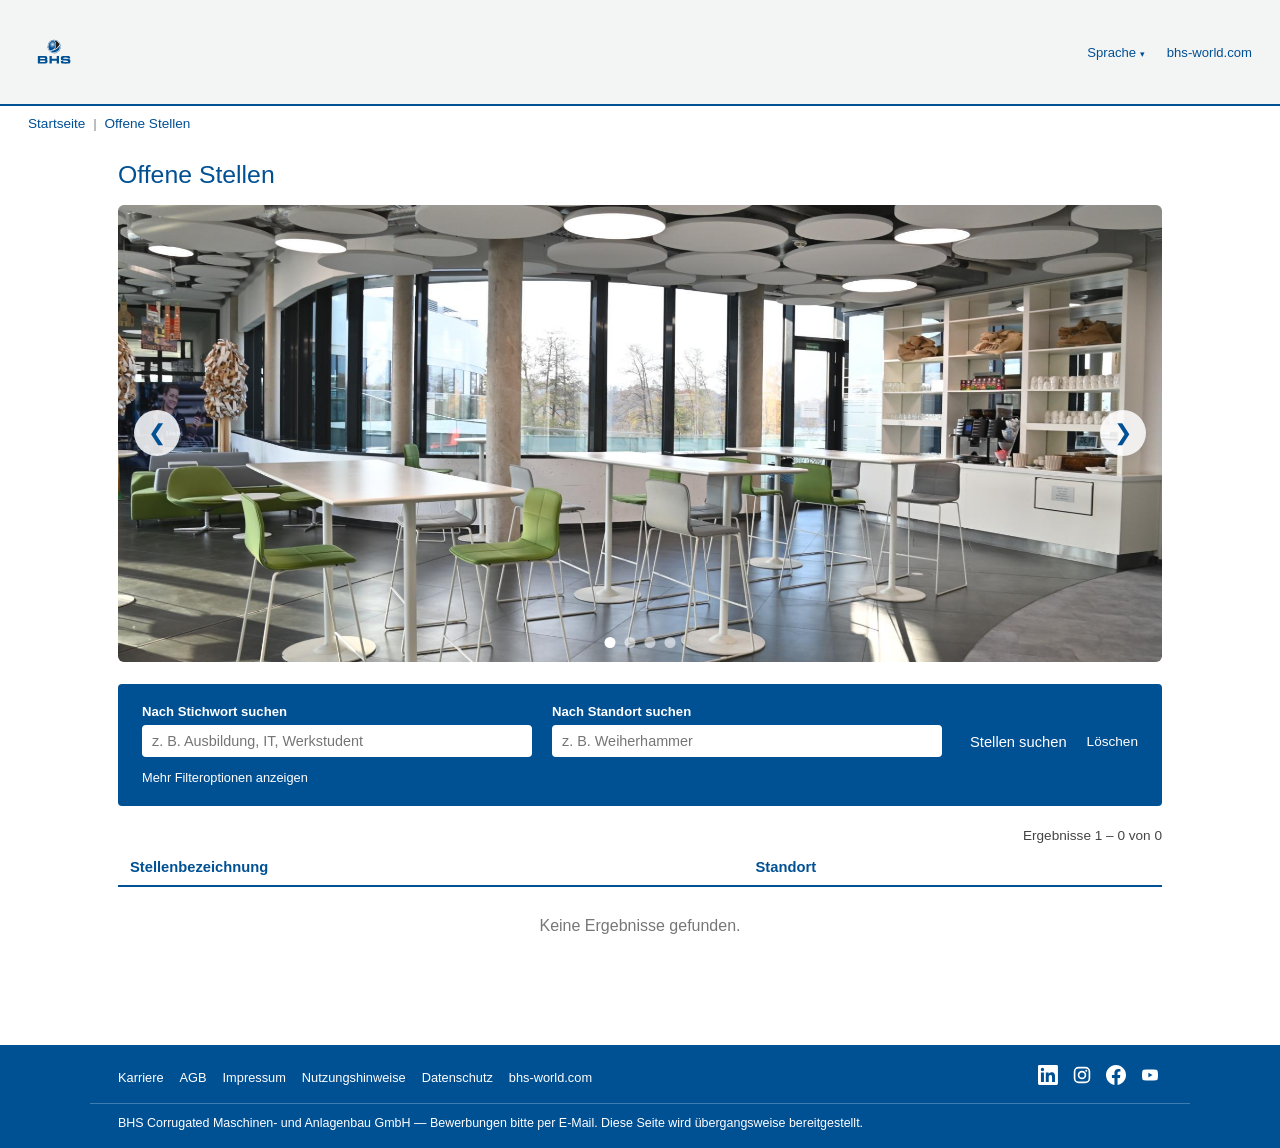
<file: index.html>
<!DOCTYPE html>
<html lang="de">
<head>
<meta charset="UTF-8">
<meta name="viewport" content="width=device-width, initial-scale=1.0">
<title>Karriere bei BHS Corrugated</title>
<link rel="icon" type="image/svg+xml" href="logo.svg">
<link rel="stylesheet" href="styles.css">
<script src="careers-config.js?v=3"></script>
<script src="careers.js?v=3"></script>
</head>
<body>
<header>
  <a class="logo" href="index.html"><img src="logo.svg" alt="Logo von BHS Corrugated"></a>
  <nav>
    <details class="lang-switch">
      <summary>Sprache <span class="caret">&#9662;</span></summary>
      <ul class="lang-menu">
        <li><a class="current" href="index.html">Deutsch (Deutschland)</a></li>
        <li><a href="index-en.html">English (United States)</a></li>
      </ul>
    </details>
    <a href="https://www.bhs-world.com/" target="_blank" rel="noopener">bhs-world.com</a>
  </nav>
</header>
<div class="breadcrumb"><a href="index.html">Startseite</a> <span class="sep">|</span> <a href="index.html">Offene Stellen</a></div>
<main>

  <h1 id="pageTitle">Offene Stellen</h1>

  <div class="carousel" id="homeCarousel">
    <div class="carousel-track">
      <img class="carousel-slide is-active" src="images/carousel-1.jpg" alt="BHS Corrugated &ndash; Impression 1">
      <img class="carousel-slide" src="images/carousel-2.jpg" alt="BHS Corrugated &ndash; Impression 2">
      <img class="carousel-slide" src="images/carousel-3.jpg" alt="BHS Corrugated &ndash; Impression 3">
      <img class="carousel-slide" src="images/carousel-4.jpg" alt="BHS Corrugated &ndash; Impression 4">
    </div>
    <button class="carousel-arrow carousel-prev" type="button" aria-label="Vorheriges Bild">&#10094;</button>
    <button class="carousel-arrow carousel-next" type="button" aria-label="N&auml;chstes Bild">&#10095;</button>
    <div class="carousel-dots" aria-hidden="true"></div>
  </div>

  <form class="search-panel" method="get" action="index.html">
    <div class="search-panel-row">
      <div class="search-fields">
        <div class="search-field">
          <label for="qKeyword">Nach Stichwort suchen</label>
          <input type="text" id="qKeyword" name="q" placeholder="z. B. Ausbildung, IT, Werkstudent">
        </div>
        <div class="search-field">
          <label for="qLocation">Nach Standort suchen</label>
          <input type="text" id="qLocation" name="loc" placeholder="z. B. Weiherhammer">
        </div>
      </div>
      <div class="search-actions">
        <button class="search-btn" type="submit">Stellen suchen</button>
        <a class="search-clear" href="index.html">L&ouml;schen</a>
      </div>
    </div>
    <details>
      <summary class="search-options-toggle">Mehr Filteroptionen anzeigen</summary>
      <div class="search-options-grid">
        <div>
          <label for="fLocation">Standort</label>
          <select id="fLocation">
            <option value="">Alle</option>
          </select>
        </div>
        <div>
          <label for="fLevel">Joblevel</label>
          <select id="fLevel">
            <option value="">Alle</option>
            <option value="Schüler / Praktikum">Schüler / Praktikum</option>
            <option value="Werkstudenten">Werkstudenten</option>
            <option value="Duale Studenten">Duale Studenten</option>
            <option value="Auszubildende">Auszubildende</option>
            <option value="Berufserfahrene">Berufserfahrene</option>
          </select>
        </div>
        <div>
          <label for="fTime">Vollzeit / Teilzeit</label>
          <select id="fTime">
            <option value="">Alle</option>
            <option value="Vollzeit">Vollzeit</option>
            <option value="Teilzeit">Teilzeit</option>
          </select>
        </div>
        <div>
          <label for="fContract">Befristet / Unbefristet</label>
          <select id="fContract">
            <option value="">Alle</option>
            <option value="Befristet">Befristet</option>
            <option value="Unbefristet">Unbefristet</option>
          </select>
        </div>
        <div>
          <label for="fDept">Unternehmensbereich</label>
          <select id="fDept">
            <option value="">Alle</option>
            <option value="Ausbildung">Ausbildung</option>
            <option value="IT">IT</option>
            <option value="Vertrieb">Vertrieb</option>
            <option value="Kommunikation">Kommunikation</option>
            <option value="Finance">Finance</option>
            <option value="Sonstige">Sonstige</option>
          </select>
        </div>
      </div>
    </details>
  </form>

  <div class="results-count" id="resultsCount"></div>

  <table class="jobs">
    <thead>
      <tr><th>Stellenbezeichnung</th><th>Standort</th><th></th></tr>
    </thead>
    <tbody id="jobsBody"></tbody>
  </table>

  <div class="no-results" id="noResults">Keine Ergebnisse gefunden.</div>

  <script>
  let JOBS = [];

  function renderJobs(list) {
    const body = document.getElementById('jobsBody');
    const noResults = document.getElementById('noResults');
    document.getElementById('resultsCount').textContent = `Ergebnisse 1 – ${list.length} von ${list.length}`;
    if (list.length === 0) {
      body.innerHTML = '';
      noResults.style.display = 'block';
      return;
    }
    noResults.style.display = 'none';
    body.innerHTML = list.map(job => `
      <tr>
        <td><a class="job-title-link" href="${job.href}">${job.title}</a></td>
        <td class="job-location">${job.location}</td>
        <td><a class="apply-btn apply-btn-sm" href="${job.href}">Details &amp; Bewerbung</a></td>
      </tr>
    `).join('');
  }

  function filterJobs() {
    const kw = document.getElementById('qKeyword').value.trim().toLowerCase();
    const loc = document.getElementById('qLocation').value.trim().toLowerCase();
    const fLocation = document.getElementById('fLocation').value;
    const fLevel = document.getElementById('fLevel').value;
    const fTime = document.getElementById('fTime').value;
    const fContract = document.getElementById('fContract').value;
    const fDept = document.getElementById('fDept').value;
    const filtered = JOBS.filter(job =>
      job.title.toLowerCase().includes(kw) &&
      job.location.toLowerCase().includes(loc) &&
      (!fLocation || job.location === fLocation) &&
      (!fLevel || job.level === fLevel) &&
      (!fTime || job.time === fTime) &&
      (!fContract || job.contract === fContract) &&
      (!fDept || job.dept === fDept)
    );
    renderJobs(filtered);
  }

  function populateLocations() {
    const select = document.getElementById('fLocation');
    while (select.options.length > 1) select.remove(1);
    [...new Set(JOBS.map(job => job.location))].filter(Boolean).sort().forEach(loc => {
      const opt = document.createElement('option');
      opt.value = loc;
      opt.textContent = loc;
      select.appendChild(opt);
    });
  }
  populateLocations();

  ['fLocation', 'fLevel', 'fTime', 'fContract', 'fDept'].forEach(id => {
    document.getElementById(id).addEventListener('change', filterJobs);
  });

  const params = new URLSearchParams(location.search);
  const qVal = params.get('q') || '';
  const locVal = params.get('loc') || '';
  document.getElementById('qKeyword').value = qVal;
  document.getElementById('qLocation').value = locVal;
  const term = qVal || locVal;
  document.getElementById('pageTitle').textContent = term ? `Suchergebnisse für "${term}".` : 'Offene Stellen';
  filterJobs();

  // Vacantes adicionales desde Google Sheets (se muestran primero).
  if (window.CareersData) {
    CareersData.loadJobs('de').then(list => {
      if (list && list.length) { JOBS = list.concat(JOBS); populateLocations(); filterJobs(); }
    }).catch(err => console.warn('No se pudieron cargar las vacantes de la hoja:', err));
  }

  (function initCarousel() {
    const carousel = document.getElementById('homeCarousel');
    if (!carousel) return;
    const slides = Array.from(carousel.querySelectorAll('.carousel-slide'));
    const dotsWrap = carousel.querySelector('.carousel-dots');
    if (slides.length <= 1) return;
    let idx = 0, timer;
    slides.forEach((_, i) => {
      const dot = document.createElement('button');
      dot.type = 'button';
      dot.className = 'carousel-dot' + (i === 0 ? ' is-active' : '');
      dot.addEventListener('click', () => { go(i); restart(); });
      dotsWrap.appendChild(dot);
    });
    const dots = Array.from(dotsWrap.children);
    function go(n) {
      slides[idx].classList.remove('is-active');
      dots[idx].classList.remove('is-active');
      idx = (n + slides.length) % slides.length;
      slides[idx].classList.add('is-active');
      dots[idx].classList.add('is-active');
    }
    function restart() { clearInterval(timer); timer = setInterval(() => go(idx + 1), 5000); }
    carousel.querySelector('.carousel-next').addEventListener('click', () => { go(idx + 1); restart(); });
    carousel.querySelector('.carousel-prev').addEventListener('click', () => { go(idx - 1); restart(); });
    restart();
  })();
  </script>

</main>
<footer>
  <div class="footer-top">
    <ul class="footer-links">
      <li><a href="https://www.bhs-world.com/karriere/" target="_blank" rel="noopener">Karriere</a></li>
      <li><a href="https://www.bhs-world.com/agb" target="_blank" rel="noopener">AGB</a></li>
      <li><a href="https://www.bhs-world.com/impressum" target="_blank" rel="noopener">Impressum</a></li>
      <li><a href="https://www.bhs-world.com/nutzungshinweise" target="_blank" rel="noopener">Nutzungshinweise</a></li>
      <li><a href="https://www.bhs-world.com/datenschutz" target="_blank" rel="noopener">Datenschutz</a></li>
      <li><a href="https://www.bhs-world.com/" target="_blank" rel="noopener">bhs-world.com</a></li>
    </ul>
    <ul class="footer-social">
      <li><a href="https://de.linkedin.com/company/bhs-world" target="_blank" rel="noopener" aria-label="LinkedIn"><svg viewBox="0 0 48 48"><path fill="#fff" d="M41,4.1H7A2.9,2.9,0,0,0,4,7V41.1A2.9,2.9,0,0,0,7,44H41a2.9,2.9,0,0,0,2.9-2.9V7A2.9,2.9,0,0,0,41,4.1Zm-25.1,34h-6v-19h6Zm-3-21.6A3.5,3.5,0,0,1,9.5,13a3.4,3.4,0,0,1,6.8,0A3.5,3.5,0,0,1,12.9,16.5ZM38,38.1H32.1V28.8c0-2.2,0-5-3.1-5s-3.5,2.4-3.5,4.9v9.4H19.6v-19h5.6v2.6h.1a6.2,6.2,0,0,1,5.6-3.1c6,0,7.1,3.9,7.1,9.1Z"/></svg></a></li>
      <li><a href="https://www.instagram.com/bhskarriere/" target="_blank" rel="noopener" aria-label="Instagram"><svg viewBox="0 0 32 32"><path fill="#fff" d="M20.445 5h-8.891A6.559 6.559 0 0 0 5 11.554v8.891A6.559 6.559 0 0 0 11.554 27h8.891a6.56 6.56 0 0 0 6.554-6.555v-8.891A6.557 6.557 0 0 0 20.445 5zm4.342 15.445a4.343 4.343 0 0 1-4.342 4.342h-8.891a4.341 4.341 0 0 1-4.341-4.342v-8.891a4.34 4.34 0 0 1 4.341-4.341h8.891a4.342 4.342 0 0 1 4.341 4.341l.001 8.891z"/><path fill="#fff" d="M16 10.312c-3.138 0-5.688 2.551-5.688 5.688s2.551 5.688 5.688 5.688 5.688-2.551 5.688-5.688-2.55-5.688-5.688-5.688zm0 9.163a3.475 3.475 0 1 1-.001-6.95 3.475 3.475 0 0 1 .001 6.95zM21.7 8.991a1.363 1.363 0 1 1-1.364 1.364c0-.752.51-1.364 1.364-1.364z"/></svg></a></li>
      <li><a href="https://www.facebook.com/bhs.world/?locale=de_DE" target="_blank" rel="noopener" aria-label="Facebook"><svg viewBox="0 0 24 24"><path fill="#fff" d="M12 2.03998C6.5 2.03998 2 6.52998 2 12.06C2 17.06 5.66 21.21 10.44 21.96V14.96H7.9V12.06H10.44V9.84998C10.44 7.33998 11.93 5.95998 14.22 5.95998C15.31 5.95998 16.45 6.14998 16.45 6.14998V8.61998H15.19C13.95 8.61998 13.56 9.38998 13.56 10.18V12.06H16.34L15.89 14.96H13.56V21.96C15.9164 21.5878 18.0622 20.3855 19.6099 18.57C21.1576 16.7546 22.0054 14.4456 22 12.06C22 6.52998 17.5 2.03998 12 2.03998Z"/></svg></a></li>
      <li><a href="https://www.youtube.com/user/BHSCorrugated" target="_blank" rel="noopener" aria-label="YouTube"><svg viewBox="0 0 24 24"><path fill="#fff" d="M19.67 8.14002C19.5811 7.7973 19.4028 7.48433 19.1533 7.23309C18.9038 6.98185 18.5921 6.80134 18.25 6.71001C16.176 6.4654 14.0883 6.35517 12 6.38001C9.91174 6.35517 7.82405 6.4654 5.75001 6.71001C5.40793 6.80134 5.09622 6.98185 4.84674 7.23309C4.59725 7.48433 4.41894 7.7973 4.33001 8.14002C4.10282 9.41396 3.99236 10.706 4.00001 12C3.99198 13.3007 4.10244 14.5994 4.33001 15.88C4.42355 16.2172 4.60391 16.5239 4.85309 16.7696C5.10226 17.0153 5.41153 17.1913 5.75001 17.28C7.82405 17.5246 9.91174 17.6349 12 17.61C14.0883 17.6349 16.176 17.5246 18.25 17.28C18.5885 17.1913 18.8978 17.0153 19.1469 16.7696C19.3961 16.5239 19.5765 16.2172 19.67 15.88C19.8976 14.5994 20.008 13.3007 20 12C20.0077 10.706 19.8972 9.41396 19.67 8.14002ZM10.36 14.39V9.63001L14.55 12L10.36 14.38V14.39Z"/></svg></a></li>
    </ul>
  </div>
  <div class="footer-bottom">
    BHS Corrugated Maschinen- und Anlagenbau GmbH &mdash; Bewerbungen bitte per E-Mail. Diese Seite wird &uuml;bergangsweise bereitgestellt.
  </div>
</footer>
</body>
</html>
</file>
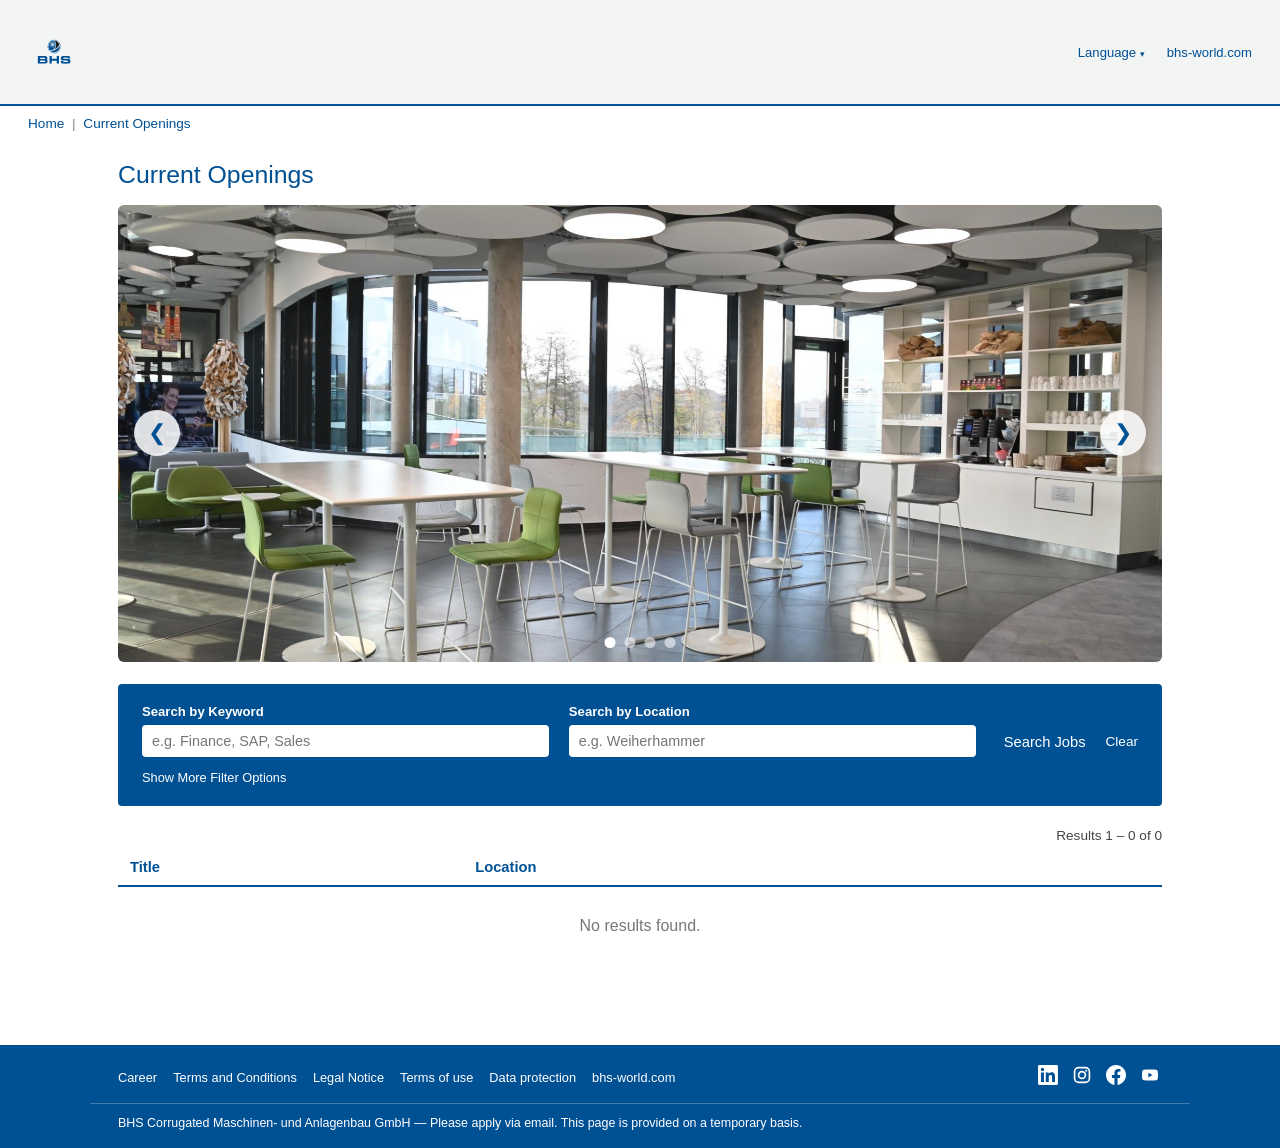
<file: index-en.html>
<!DOCTYPE html>
<html lang="en">
<head>
<meta charset="UTF-8">
<meta name="viewport" content="width=device-width, initial-scale=1.0">
<title>Careers at BHS Corrugated</title>
<link rel="icon" type="image/svg+xml" href="logo.svg">
<link rel="stylesheet" href="styles.css">
<script src="careers-config.js?v=3"></script>
<script src="careers.js?v=3"></script>
</head>
<body>
<header>
  <a class="logo" href="index-en.html"><img src="logo.svg" alt="Logo of BHS Corrugated"></a>
  <nav>
    <details class="lang-switch">
      <summary>Language <span class="caret">&#9662;</span></summary>
      <ul class="lang-menu">
        <li><a href="index.html">Deutsch (Deutschland)</a></li>
        <li><a class="current" href="index-en.html">English (United States)</a></li>
      </ul>
    </details>
    <a href="https://www.bhs-world.com/" target="_blank" rel="noopener">bhs-world.com</a>
  </nav>
</header>
<div class="breadcrumb"><a href="index-en.html">Home</a> <span class="sep">|</span> <a href="index-en.html">Current Openings</a></div>
<main>

  <h1 id="pageTitle">Current Openings</h1>

  <div class="carousel" id="homeCarousel">
    <div class="carousel-track">
      <img class="carousel-slide is-active" src="images/carousel-1.jpg" alt="BHS Corrugated &ndash; Impression 1">
      <img class="carousel-slide" src="images/carousel-2.jpg" alt="BHS Corrugated &ndash; Impression 2">
      <img class="carousel-slide" src="images/carousel-3.jpg" alt="BHS Corrugated &ndash; Impression 3">
      <img class="carousel-slide" src="images/carousel-4.jpg" alt="BHS Corrugated &ndash; Impression 4">
    </div>
    <button class="carousel-arrow carousel-prev" type="button" aria-label="Previous image">&#10094;</button>
    <button class="carousel-arrow carousel-next" type="button" aria-label="Next image">&#10095;</button>
    <div class="carousel-dots" aria-hidden="true"></div>
  </div>

  <form class="search-panel" method="get" action="index-en.html">
    <div class="search-panel-row">
      <div class="search-fields">
        <div class="search-field">
          <label for="qKeyword">Search by Keyword</label>
          <input type="text" id="qKeyword" name="q" placeholder="e.g. Finance, SAP, Sales">
        </div>
        <div class="search-field">
          <label for="qLocation">Search by Location</label>
          <input type="text" id="qLocation" name="loc" placeholder="e.g. Weiherhammer">
        </div>
      </div>
      <div class="search-actions">
        <button class="search-btn" type="submit">Search Jobs</button>
        <a class="search-clear" href="index-en.html">Clear</a>
      </div>
    </div>
    <details>
      <summary class="search-options-toggle">Show More Filter Options</summary>
      <div class="search-options-grid">
        <div>
          <label for="fLocation">Location</label>
          <select id="fLocation">
            <option value="">All</option>
          </select>
        </div>
        <div>
          <label for="fLevel">Job level</label>
          <select id="fLevel">
            <option value="">All</option>
            <option value="Experienced Professionals">Experienced Professionals</option>
          </select>
        </div>
        <div>
          <label for="fTime">Full-time / Part-time</label>
          <select id="fTime">
            <option value="">All</option>
            <option value="Full-time">Full-time</option>
          </select>
        </div>
        <div>
          <label for="fContract">Temporary / Unlimited</label>
          <select id="fContract">
            <option value="">All</option>
            <option value="Unlimited">Unlimited</option>
          </select>
        </div>
        <div>
          <label for="fDept">Business Area</label>
          <select id="fDept">
            <option value="">All</option>
            <option value="Sales">Sales</option>
            <option value="Finance">Finance</option>
            <option value="IT">IT</option>
            <option value="General">General</option>
          </select>
        </div>
      </div>
    </details>
  </form>

  <div class="results-count" id="resultsCount"></div>

  <table class="jobs">
    <thead>
      <tr><th>Title</th><th>Location</th><th></th></tr>
    </thead>
    <tbody id="jobsBody"></tbody>
  </table>

  <div class="no-results" id="noResults">No results found.</div>

  <script>
  let JOBS = [];

  function renderJobs(list) {
    const body = document.getElementById('jobsBody');
    const noResults = document.getElementById('noResults');
    document.getElementById('resultsCount').textContent = `Results 1 – ${list.length} of ${list.length}`;
    if (list.length === 0) {
      body.innerHTML = '';
      noResults.style.display = 'block';
      return;
    }
    noResults.style.display = 'none';
    body.innerHTML = list.map(job => `
      <tr>
        <td><a class="job-title-link" href="${job.href}">${job.title}</a></td>
        <td class="job-location">${job.location}</td>
        <td><a class="apply-btn apply-btn-sm" href="${job.href}">Details &amp; Application</a></td>
      </tr>
    `).join('');
  }

  function filterJobs() {
    const kw = document.getElementById('qKeyword').value.trim().toLowerCase();
    const loc = document.getElementById('qLocation').value.trim().toLowerCase();
    const fLocation = document.getElementById('fLocation').value;
    const fLevel = document.getElementById('fLevel').value;
    const fTime = document.getElementById('fTime').value;
    const fContract = document.getElementById('fContract').value;
    const fDept = document.getElementById('fDept').value;
    const filtered = JOBS.filter(job =>
      job.title.toLowerCase().includes(kw) &&
      job.location.toLowerCase().includes(loc) &&
      (!fLocation || job.location === fLocation) &&
      (!fLevel || job.level === fLevel) &&
      (!fTime || job.time === fTime) &&
      (!fContract || job.contract === fContract) &&
      (!fDept || job.dept === fDept)
    );
    renderJobs(filtered);
  }

  function populateLocations() {
    const select = document.getElementById('fLocation');
    while (select.options.length > 1) select.remove(1);
    [...new Set(JOBS.map(job => job.location))].filter(Boolean).sort().forEach(loc => {
      const opt = document.createElement('option');
      opt.value = loc;
      opt.textContent = loc;
      select.appendChild(opt);
    });
  }
  populateLocations();

  ['fLocation', 'fLevel', 'fTime', 'fContract', 'fDept'].forEach(id => {
    document.getElementById(id).addEventListener('change', filterJobs);
  });

  const params = new URLSearchParams(location.search);
  const qVal = params.get('q') || '';
  const locVal = params.get('loc') || '';
  document.getElementById('qKeyword').value = qVal;
  document.getElementById('qLocation').value = locVal;
  const term = qVal || locVal;
  document.getElementById('pageTitle').textContent = term ? `Search results for "${term}".` : 'Current Openings';
  filterJobs();

  // Additional job postings from Google Sheets (shown first).
  if (window.CareersData) {
    CareersData.loadJobs('en').then(list => {
      if (list && list.length) { JOBS = list.concat(JOBS); populateLocations(); filterJobs(); }
    }).catch(err => console.warn('Could not load jobs from the sheet:', err));
  }

  (function initCarousel() {
    const carousel = document.getElementById('homeCarousel');
    if (!carousel) return;
    const slides = Array.from(carousel.querySelectorAll('.carousel-slide'));
    const dotsWrap = carousel.querySelector('.carousel-dots');
    if (slides.length <= 1) return;
    let idx = 0, timer;
    slides.forEach((_, i) => {
      const dot = document.createElement('button');
      dot.type = 'button';
      dot.className = 'carousel-dot' + (i === 0 ? ' is-active' : '');
      dot.addEventListener('click', () => { go(i); restart(); });
      dotsWrap.appendChild(dot);
    });
    const dots = Array.from(dotsWrap.children);
    function go(n) {
      slides[idx].classList.remove('is-active');
      dots[idx].classList.remove('is-active');
      idx = (n + slides.length) % slides.length;
      slides[idx].classList.add('is-active');
      dots[idx].classList.add('is-active');
    }
    function restart() { clearInterval(timer); timer = setInterval(() => go(idx + 1), 5000); }
    carousel.querySelector('.carousel-next').addEventListener('click', () => { go(idx + 1); restart(); });
    carousel.querySelector('.carousel-prev').addEventListener('click', () => { go(idx - 1); restart(); });
    restart();
  })();
  </script>

</main>
<footer>
  <div class="footer-top">
    <ul class="footer-links">
      <li><a href="https://www.bhs-world.com/en/career" target="_blank" rel="noopener">Career</a></li>
      <li><a href="https://www.bhs-world.com/en/terms-and-conditions" target="_blank" rel="noopener">Terms and Conditions</a></li>
      <li><a href="https://www.bhs-world.com/en/legal-notice" target="_blank" rel="noopener">Legal Notice</a></li>
      <li><a href="https://www.bhs-world.com/en/terms-of-use" target="_blank" rel="noopener">Terms of use</a></li>
      <li><a href="https://www.bhs-world.com/en/data-protection" target="_blank" rel="noopener">Data protection</a></li>
      <li><a href="https://www.bhs-world.com/" target="_blank" rel="noopener">bhs-world.com</a></li>
    </ul>
    <ul class="footer-social">
      <li><a href="https://de.linkedin.com/company/bhs-world" target="_blank" rel="noopener" aria-label="LinkedIn"><svg viewBox="0 0 48 48"><path fill="#fff" d="M41,4.1H7A2.9,2.9,0,0,0,4,7V41.1A2.9,2.9,0,0,0,7,44H41a2.9,2.9,0,0,0,2.9-2.9V7A2.9,2.9,0,0,0,41,4.1Zm-25.1,34h-6v-19h6Zm-3-21.6A3.5,3.5,0,0,1,9.5,13a3.4,3.4,0,0,1,6.8,0A3.5,3.5,0,0,1,12.9,16.5ZM38,38.1H32.1V28.8c0-2.2,0-5-3.1-5s-3.5,2.4-3.5,4.9v9.4H19.6v-19h5.6v2.6h.1a6.2,6.2,0,0,1,5.6-3.1c6,0,7.1,3.9,7.1,9.1Z"/></svg></a></li>
      <li><a href="https://www.instagram.com/bhskarriere/" target="_blank" rel="noopener" aria-label="Instagram"><svg viewBox="0 0 32 32"><path fill="#fff" d="M20.445 5h-8.891A6.559 6.559 0 0 0 5 11.554v8.891A6.559 6.559 0 0 0 11.554 27h8.891a6.56 6.56 0 0 0 6.554-6.555v-8.891A6.557 6.557 0 0 0 20.445 5zm4.342 15.445a4.343 4.343 0 0 1-4.342 4.342h-8.891a4.341 4.341 0 0 1-4.341-4.342v-8.891a4.34 4.34 0 0 1 4.341-4.341h8.891a4.342 4.342 0 0 1 4.341 4.341l.001 8.891z"/><path fill="#fff" d="M16 10.312c-3.138 0-5.688 2.551-5.688 5.688s2.551 5.688 5.688 5.688 5.688-2.551 5.688-5.688-2.55-5.688-5.688-5.688zm0 9.163a3.475 3.475 0 1 1-.001-6.95 3.475 3.475 0 0 1 .001 6.95zM21.7 8.991a1.363 1.363 0 1 1-1.364 1.364c0-.752.51-1.364 1.364-1.364z"/></svg></a></li>
      <li><a href="https://www.facebook.com/bhs.world/?locale=en_US" target="_blank" rel="noopener" aria-label="Facebook"><svg viewBox="0 0 24 24"><path fill="#fff" d="M12 2.03998C6.5 2.03998 2 6.52998 2 12.06C2 17.06 5.66 21.21 10.44 21.96V14.96H7.9V12.06H10.44V9.84998C10.44 7.33998 11.93 5.95998 14.22 5.95998C15.31 5.95998 16.45 6.14998 16.45 6.14998V8.61998H15.19C13.95 8.61998 13.56 9.38998 13.56 10.18V12.06H16.34L15.89 14.96H13.56V21.96C15.9164 21.5878 18.0622 20.3855 19.6099 18.57C21.1576 16.7546 22.0054 14.4456 22 12.06C22 6.52998 17.5 2.03998 12 2.03998Z"/></svg></a></li>
      <li><a href="https://www.youtube.com/user/BHSCorrugated" target="_blank" rel="noopener" aria-label="YouTube"><svg viewBox="0 0 24 24"><path fill="#fff" d="M19.67 8.14002C19.5811 7.7973 19.4028 7.48433 19.1533 7.23309C18.9038 6.98185 18.5921 6.80134 18.25 6.71001C16.176 6.4654 14.0883 6.35517 12 6.38001C9.91174 6.35517 7.82405 6.4654 5.75001 6.71001C5.40793 6.80134 5.09622 6.98185 4.84674 7.23309C4.59725 7.48433 4.41894 7.7973 4.33001 8.14002C4.10282 9.41396 3.99236 10.706 4.00001 12C3.99198 13.3007 4.10244 14.5994 4.33001 15.88C4.42355 16.2172 4.60391 16.5239 4.85309 16.7696C5.10226 17.0153 5.41153 17.1913 5.75001 17.28C7.82405 17.5246 9.91174 17.6349 12 17.61C14.0883 17.6349 16.176 17.5246 18.25 17.28C18.5885 17.1913 18.8978 17.0153 19.1469 16.7696C19.3961 16.5239 19.5765 16.2172 19.67 15.88C19.8976 14.5994 20.008 13.3007 20 12C20.0077 10.706 19.8972 9.41396 19.67 8.14002ZM10.36 14.39V9.63001L14.55 12L10.36 14.38V14.39Z"/></svg></a></li>
    </ul>
  </div>
  <div class="footer-bottom">
    BHS Corrugated Maschinen- und Anlagenbau GmbH &mdash; Please apply via email. This page is provided on a temporary basis.
  </div>
</footer>
</body>
</html>
</file>
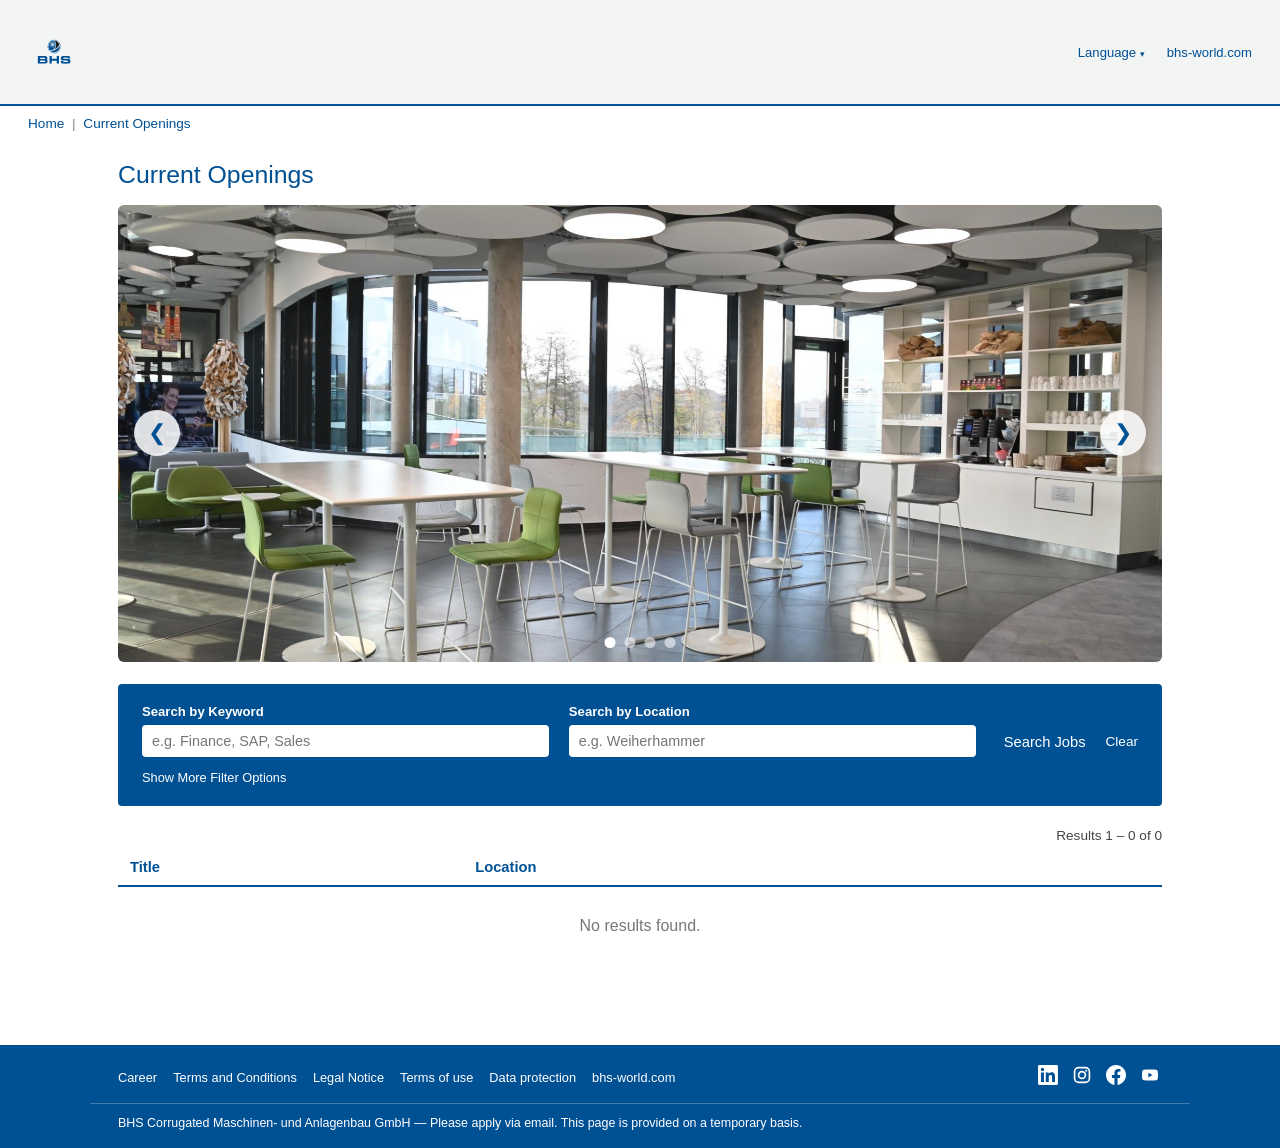
<file: job-en.html>
<!DOCTYPE html>
<html lang="en">
<head>
<meta charset="UTF-8">
<meta name="viewport" content="width=device-width, initial-scale=1.0">
<title>Job - Careers at BHS Corrugated</title>
<link rel="icon" type="image/svg+xml" href="logo.svg">
<link rel="stylesheet" href="styles.css">
<script src="careers-config.js?v=3"></script>
<script src="careers.js?v=3"></script>
</head>
<body>
<header>
  <a class="logo" href="index-en.html"><img src="logo.svg" alt="Logo of BHS Corrugated"></a>
  <nav>
    <details class="lang-switch">
      <summary>Language <span class="caret">&#9662;</span></summary>
      <ul class="lang-menu">
        <li><a id="langDe" href="#">Deutsch (Deutschland)</a></li>
        <li><a class="current" id="langEn" href="#">English (United States)</a></li>
      </ul>
    </details>
    <a href="https://www.bhs-world.com/" target="_blank" rel="noopener">bhs-world.com</a>
  </nav>
</header>
<div class="breadcrumb"><a href="index-en.html">Home</a> <span class="sep">|</span> <a href="index-en.html">Current Openings</a> <span class="sep">|</span> <span id="crumbTitle"></span></div>
<main>
  <a class="back-link-top" href="index-en.html">&larr; Back to search results</a>
  <form class="search-panel" method="get" action="index-en.html">
    <div class="search-panel-row">
      <div class="search-fields">
        <div class="search-field">
          <label for="qKeyword">Search by Keyword</label>
          <input type="text" id="qKeyword" name="q" placeholder="e.g. Finance, SAP, Sales">
        </div>
        <div class="search-field">
          <label for="qLocation">Search by Location</label>
          <input type="text" id="qLocation" name="loc" placeholder="e.g. Weiherhammer">
        </div>
      </div>
      <div class="search-actions">
        <button class="search-btn" type="submit">Search Jobs</button>
        <a class="search-clear" href="index-en.html">Clear</a>
      </div>
    </div>
    <details>
      <summary class="search-options-toggle">Show More Filter Options</summary>
      <div class="search-options-grid">
        <div><label>Location</label><select><option>All</option></select></div>
        <div><label>Job level</label><select><option>All</option></select></div>
        <div><label>Full-time / Part-time</label><select><option>All</option></select></div>
        <div><label>Temporary / Unlimited</label><select><option>All</option></select></div>
        <div><label>Business Area</label><select><option>All</option></select></div>
      </div>
    </details>
  </form>

  <div class="apply-top">
    <a class="apply-btn" id="applyTop" href="#">Apply now &raquo;</a>
  </div>
  <img class="job-hero-img" src="images/collage.jpg" alt="Employees at BHS Corrugated">

  <div class="job-header">
    <h1 id="jobTitle"></h1>
    <div class="job-meta" id="jobMeta"></div>
  </div>

  <div id="jobBody"></div>

  <section class="job-section">
    <h2 class="subsection-title">Benefits</h2>
    <ul id="benefitsList" style="display:none;"></ul>
    <table class="benefits-table" id="benefitsTable">
      <tr><td style="width: 44px;"><div class="benefit-icon-box"><img src="images/vorteil-hidden-champion.png" alt="Working for a hidden champion"></div></td><td class="benefit-text">Working for a hidden champion</td></tr>
      <tr><td><div class="benefit-icon-box"><img src="images/vorteil-gebaeude.png" alt="State-of-the-art assembly and office building"></div></td><td class="benefit-text">State-of-the-art assembly and office building (Lifecycle Building)</td></tr>
      <tr><td><div class="benefit-icon-box"><img src="images/vorteil-entwicklung.png" alt="Individual career development opportunities"></div></td><td class="benefit-text">Individual career development opportunities</td></tr>
      <tr><td><div class="benefit-icon-box"><img src="images/vorteil-familie.png" alt="Family-friendly and family-run company"></div></td><td class="benefit-text">Family-friendly and family-run company with the flair of a global player</td></tr>
      <tr class="benefit-extra" style="display:none;"><td><div class="benefit-icon-box"><img src="images/vorteil-uebernahme.png" alt="Permanent employment"></div></td><td class="benefit-text">As a rule, permanent employment after completing your training</td></tr>
      <tr class="benefit-extra" style="display:none;"><td><div class="benefit-icon-box"><img src="images/vorteil-schulungszentrum.png" alt="Training center"></div></td><td class="benefit-text">State-of-the-art practical and theoretical training in our on-site training center</td></tr>
    </table>
  </section>
  <section class="job-section">
    <h2 class="subsection-title">Contact</h2>
    <table class="contact-table" id="contactTable">
      <tr>
      <td style="width: 60px;"><img class="contact-photo" src="images/contact-julia-mueller.jpg" alt="Julia Müller"></td>
      <td class="contact-info"><p class="name">Julia Müller</p><p class="title">HR Business Partner</p><p class="phone">+49 9605 919 - 663</p></td>
      </tr>
    </table>
  </section>
  <section class="job-section">
    <h2 class="subsection-title">Share</h2>
    <div class="share-icons">
      <a class="share-btn" href="mailto:?subject=Check%20this%20out" aria-label="Share via email"><svg viewBox="0 0 24 24"><path d="M2 5.5C2 4.67 2.67 4 3.5 4h17c.83 0 1.5.67 1.5 1.5v13c0 .83-.67 1.5-1.5 1.5h-17C2.67 20 2 19.33 2 18.5v-13zm2 .3v.2l8 5.6 8-5.6v-.2H4zm16 2.4l-7.4 5.2a1 1 0 0 1-1.2 0L4 8.2V18h16V8.2z"/></svg></a>
      <a class="share-btn" href="https://www.linkedin.com/sharing/share-offsite/" target="_blank" rel="noopener" aria-label="Share on LinkedIn"><svg viewBox="0 0 48 48"><path d="M41,4.1H7A2.9,2.9,0,0,0,4,7V41.1A2.9,2.9,0,0,0,7,44H41a2.9,2.9,0,0,0,2.9-2.9V7A2.9,2.9,0,0,0,41,4.1Zm-25.1,34h-6v-19h6Zm-3-21.6A3.5,3.5,0,0,1,9.5,13a3.4,3.4,0,0,1,6.8,0A3.5,3.5,0,0,1,12.9,16.5ZM38,38.1H32.1V28.8c0-2.2,0-5-3.1-5s-3.5,2.4-3.5,4.9v9.4H19.6v-19h5.6v2.6h.1a6.2,6.2,0,0,1,5.6-3.1c6,0,7.1,3.9,7.1,9.1Z"/></svg></a>
      <a class="share-btn" href="https://www.facebook.com/bhs.world/?locale=en_US" target="_blank" rel="noopener" aria-label="Share on Facebook"><svg viewBox="0 0 24 24"><path d="M12 2.03998C6.5 2.03998 2 6.52998 2 12.06C2 17.06 5.66 21.21 10.44 21.96V14.96H7.9V12.06H10.44V9.84998C10.44 7.33998 11.93 5.95998 14.22 5.95998C15.31 5.95998 16.45 6.14998 16.45 6.14998V8.61998H15.19C13.95 8.61998 13.56 9.38998 13.56 10.18V12.06H16.34L15.89 14.96H13.56V21.96C15.9164 21.5878 18.0622 20.3855 19.6099 18.57C21.1576 16.7546 22.0054 14.4456 22 12.06C22 6.52998 17.5 2.03998 12 2.03998Z"/></svg></a>
      <a class="share-btn" href="https://twitter.com/intent/tweet" target="_blank" rel="noopener" aria-label="Share on X"><svg viewBox="0 0 24 24"><path d="M18.9 2H22l-7.6 8.7L23 22h-6.9l-5.4-6.7L4.5 22H1.4l8.1-9.3L1 2h7l4.9 6.1L18.9 2zm-1.2 18h1.9L7.4 4H5.4l12.3 16z"/></svg></a>
      <a class="share-btn" href="https://www.xing.com/social_plugins/share?url=TU_URL" target="_blank" rel="noopener" aria-label="Share on Xing"><svg viewBox="0 0 24 24"><path d="M18.188 0c-.517 0-.741.325-.927.66 0 0-7.455 13.224-7.702 13.657.015.024 4.919 9.023 4.919 9.023.17.308.436.66.967.66h3.454c.211 0 .375-.078.463-.22.089-.151.089-.346-.009-.536l-4.879-8.916c-.004-.006-.004-.016 0-.022L22.139.756c.095-.191.097-.387.006-.535C22.056.078 21.894 0 21.686 0h-3.498zM3.648 4.74c-.211 0-.385.074-.473.216-.09.149-.078.339.02.531l2.34 4.05c.004.01.004.016 0 .021L1.86 16.051c-.099.188-.093.381-.005.529.085.142.239.234.45.234h3.461c.518 0 .766-.348.945-.667l3.734-6.609-2.378-4.155c-.172-.315-.434-.659-.962-.659H3.648v.016z"/></svg></a>
    </div>
  </section>
  <div class="apply-bottom">
    <a class="apply-btn" id="applyBottom" href="#">Apply now &raquo;</a>
  </div>

</main>
<footer>
  <div class="footer-top">
    <ul class="footer-links">
      <li><a href="https://www.bhs-world.com/en/career" target="_blank" rel="noopener">Career</a></li>
      <li><a href="https://www.bhs-world.com/en/terms-and-conditions" target="_blank" rel="noopener">Terms and Conditions</a></li>
      <li><a href="https://www.bhs-world.com/en/legal-notice" target="_blank" rel="noopener">Legal Notice</a></li>
      <li><a href="https://www.bhs-world.com/en/terms-of-use" target="_blank" rel="noopener">Terms of use</a></li>
      <li><a href="https://www.bhs-world.com/en/data-protection" target="_blank" rel="noopener">Data protection</a></li>
      <li><a href="https://www.bhs-world.com/" target="_blank" rel="noopener">bhs-world.com</a></li>
    </ul>
    <ul class="footer-social">
      <li><a href="https://de.linkedin.com/company/bhs-world" target="_blank" rel="noopener" aria-label="LinkedIn"><svg viewBox="0 0 48 48"><path fill="#fff" d="M41,4.1H7A2.9,2.9,0,0,0,4,7V41.1A2.9,2.9,0,0,0,7,44H41a2.9,2.9,0,0,0,2.9-2.9V7A2.9,2.9,0,0,0,41,4.1Zm-25.1,34h-6v-19h6Zm-3-21.6A3.5,3.5,0,0,1,9.5,13a3.4,3.4,0,0,1,6.8,0A3.5,3.5,0,0,1,12.9,16.5ZM38,38.1H32.1V28.8c0-2.2,0-5-3.1-5s-3.5,2.4-3.5,4.9v9.4H19.6v-19h5.6v2.6h.1a6.2,6.2,0,0,1,5.6-3.1c6,0,7.1,3.9,7.1,9.1Z"/></svg></a></li>
      <li><a href="https://www.instagram.com/bhskarriere/" target="_blank" rel="noopener" aria-label="Instagram"><svg viewBox="0 0 32 32"><path fill="#fff" d="M20.445 5h-8.891A6.559 6.559 0 0 0 5 11.554v8.891A6.559 6.559 0 0 0 11.554 27h8.891a6.56 6.56 0 0 0 6.554-6.555v-8.891A6.557 6.557 0 0 0 20.445 5zm4.342 15.445a4.343 4.343 0 0 1-4.342 4.342h-8.891a4.341 4.341 0 0 1-4.341-4.342v-8.891a4.34 4.34 0 0 1 4.341-4.341h8.891a4.342 4.342 0 0 1 4.341 4.341l.001 8.891z"/><path fill="#fff" d="M16 10.312c-3.138 0-5.688 2.551-5.688 5.688s2.551 5.688 5.688 5.688 5.688-2.551 5.688-5.688-2.55-5.688-5.688-5.688zm0 9.163a3.475 3.475 0 1 1-.001-6.95 3.475 3.475 0 0 1 .001 6.95zM21.7 8.991a1.363 1.363 0 1 1-1.364 1.364c0-.752.51-1.364 1.364-1.364z"/></svg></a></li>
      <li><a href="https://www.facebook.com/bhs.world/?locale=en_US" target="_blank" rel="noopener" aria-label="Facebook"><svg viewBox="0 0 24 24"><path fill="#fff" d="M12 2.03998C6.5 2.03998 2 6.52998 2 12.06C2 17.06 5.66 21.21 10.44 21.96V14.96H7.9V12.06H10.44V9.84998C10.44 7.33998 11.93 5.95998 14.22 5.95998C15.31 5.95998 16.45 6.14998 16.45 6.14998V8.61998H15.19C13.95 8.61998 13.56 9.38998 13.56 10.18V12.06H16.34L15.89 14.96H13.56V21.96C15.9164 21.5878 18.0622 20.3855 19.6099 18.57C21.1576 16.7546 22.0054 14.4456 22 12.06C22 6.52998 17.5 2.03998 12 2.03998Z"/></svg></a></li>
      <li><a href="https://www.youtube.com/user/BHSCorrugated" target="_blank" rel="noopener" aria-label="YouTube"><svg viewBox="0 0 24 24"><path fill="#fff" d="M19.67 8.14002C19.5811 7.7973 19.4028 7.48433 19.1533 7.23309C18.9038 6.98185 18.5921 6.80134 18.25 6.71001C16.176 6.4654 14.0883 6.35517 12 6.38001C9.91174 6.35517 7.82405 6.4654 5.75001 6.71001C5.40793 6.80134 5.09622 6.98185 4.84674 7.23309C4.59725 7.48433 4.41894 7.7973 4.33001 8.14002C4.10282 9.41396 3.99236 10.706 4.00001 12C3.99198 13.3007 4.10244 14.5994 4.33001 15.88C4.42355 16.2172 4.60391 16.5239 4.85309 16.7696C5.10226 17.0153 5.41153 17.1913 5.75001 17.28C7.82405 17.5246 9.91174 17.6349 12 17.61C14.0883 17.6349 16.176 17.5246 18.25 17.28C18.5885 17.1913 18.8978 17.0153 19.1469 16.7696C19.3961 16.5239 19.5765 16.2172 19.67 15.88C19.8976 14.5994 20.008 13.3007 20 12C20.0077 10.706 19.8972 9.41396 19.67 8.14002ZM10.36 14.39V9.63001L14.55 12L10.36 14.38V14.39Z"/></svg></a></li>
    </ul>
  </div>
  <div class="footer-bottom">
    BHS Corrugated Maschinen- und Anlagenbau GmbH &mdash; Please apply via email. This page is provided on a temporary basis.
  </div>
</footer>
<script>
  (function () {
    var id = new URLSearchParams(location.search).get('id') || '';
    document.getElementById('langDe').href = 'job.html?id=' + encodeURIComponent(id);
    document.getElementById('langEn').href = 'job-en.html?id=' + encodeURIComponent(id);
    if (window.CareersData) CareersData.renderDetail('en');
  })();
</script>
</body>
</html>
</file>
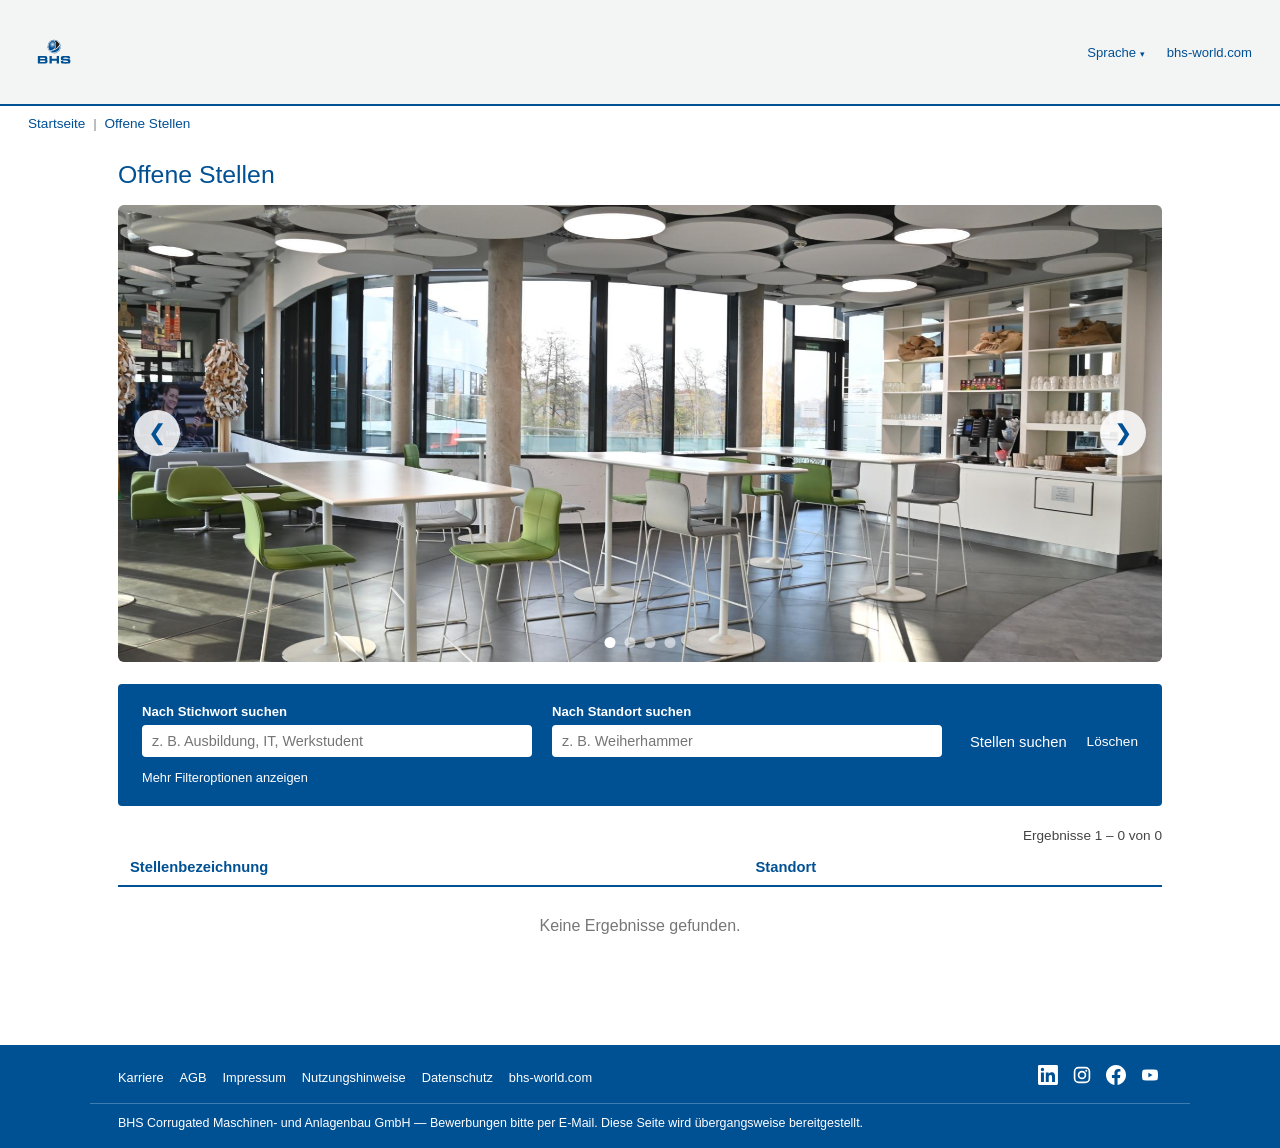
<file: job.html>
<!DOCTYPE html>
<html lang="de">
<head>
<meta charset="UTF-8">
<meta name="viewport" content="width=device-width, initial-scale=1.0">
<title>Stelle - Karriere bei BHS Corrugated</title>
<link rel="icon" type="image/svg+xml" href="logo.svg">
<link rel="stylesheet" href="styles.css">
<script src="careers-config.js?v=3"></script>
<script src="careers.js?v=3"></script>
</head>
<body>
<header>
  <a class="logo" href="index.html"><img src="logo.svg" alt="Logo von BHS Corrugated"></a>
  <nav>
    <details class="lang-switch">
      <summary>Sprache <span class="caret">&#9662;</span></summary>
      <ul class="lang-menu">
        <li><a class="current" id="langDe" href="#">Deutsch (Deutschland)</a></li>
        <li><a id="langEn" href="#">English (United States)</a></li>
      </ul>
    </details>
    <a href="https://www.bhs-world.com/" target="_blank" rel="noopener">bhs-world.com</a>
  </nav>
</header>
<div class="breadcrumb"><a href="index.html">Startseite</a> <span class="sep">|</span> <a href="index.html">Offene Stellen</a> <span class="sep">|</span> <span id="crumbTitle"></span></div>
<main>
  <a class="back-link-top" href="index.html">&larr; Zur&uuml;ck zu den Suchergebnissen</a>
  <form class="search-panel" method="get" action="index.html">
    <div class="search-panel-row">
      <div class="search-fields">
        <div class="search-field">
          <label for="qKeyword">Nach Stichwort suchen</label>
          <input type="text" id="qKeyword" name="q" placeholder="z. B. Ausbildung, IT, Werkstudent">
        </div>
        <div class="search-field">
          <label for="qLocation">Nach Standort suchen</label>
          <input type="text" id="qLocation" name="loc" placeholder="z. B. Weiherhammer">
        </div>
      </div>
      <div class="search-actions">
        <button class="search-btn" type="submit">Stellen suchen</button>
        <a class="search-clear" href="index.html">L&ouml;schen</a>
      </div>
    </div>
    <details>
      <summary class="search-options-toggle">Mehr Filteroptionen anzeigen</summary>
      <div class="search-options-grid">
        <div><label>Standort</label><select><option>Alle</option></select></div>
        <div><label>Joblevel</label><select><option>Alle</option></select></div>
        <div><label>Vollzeit / Teilzeit</label><select><option>Alle</option></select></div>
        <div><label>Befristet / Unbefristet</label><select><option>Alle</option></select></div>
        <div><label>Unternehmensbereich</label><select><option>Alle</option></select></div>
      </div>
    </details>
  </form>

  <div class="apply-top">
    <a class="apply-btn" id="applyTop" href="#">Jetzt bewerben &raquo;</a>
  </div>
  <img class="job-hero-img" src="images/collage.jpg" alt="Mitarbeiter bei BHS Corrugated">

  <div class="job-header">
    <h1 id="jobTitle"></h1>
    <div class="job-meta" id="jobMeta"></div>
  </div>

  <div id="jobBody"></div>

  <section class="job-section">
    <h2 class="subsection-title">Vorteile</h2>
    <ul id="benefitsList" style="display:none;"></ul>
    <table class="benefits-table" id="benefitsTable">
      <tr><td style="width: 44px;"><div class="benefit-icon-box"><img src="images/vorteil-hidden-champion.png" alt="Working for a hidden champion"></div></td><td class="benefit-text">Arbeiten bei einem Hidden Champion</td></tr>
      <tr><td><div class="benefit-icon-box"><img src="images/vorteil-gebaeude.png" alt="State-of-the-art assembly and office building"></div></td><td class="benefit-text">Modernste Montage- und Verwaltungsgeb&auml;ude (Lifecycle Building)</td></tr>
      <tr><td><div class="benefit-icon-box"><img src="images/vorteil-entwicklung.png" alt="Individual career development opportunities"></div></td><td class="benefit-text">Individuelle berufliche Entwicklungsm&ouml;glichkeiten</td></tr>
      <tr><td><div class="benefit-icon-box"><img src="images/vorteil-familie.png" alt="Family-friendly and family-run company"></div></td><td class="benefit-text">Familienfreundliches und familiengef&uuml;hrtes Unternehmen mit dem Flair eines Global Players</td></tr>
      <tr class="benefit-extra" style="display:none;"><td><div class="benefit-icon-box"><img src="images/vorteil-uebernahme.png" alt="Permanent employment"></div></td><td class="benefit-text">i. d. R. unbefristete &Uuml;bernahme nach Abschluss der Ausbildung</td></tr>
      <tr class="benefit-extra" style="display:none;"><td><div class="benefit-icon-box"><img src="images/vorteil-schulungszentrum.png" alt="Training center"></div></td><td class="benefit-text">Modernste praktische und theoretische Ausbildung im standorteigenen Schulungszentrum</td></tr>
    </table>
  </section>
  <section class="job-section">
    <h2 class="subsection-title">Kontakt</h2>
    <table class="contact-table" id="contactTable">
      <tr>
      <td style="width: 60px;"><img class="contact-photo" src="images/contact-julia-mueller.jpg" alt="Julia Müller"></td>
      <td class="contact-info"><p class="name">Julia M&uuml;ller</p><p class="title">HR Business Partner</p><p class="phone">+49 9605 919 - 663</p></td>
      </tr>
    </table>
  </section>
  <section class="job-section">
    <h2 class="subsection-title">Teilen auf</h2>
    <div class="share-icons">
      <a class="share-btn" href="mailto:?subject=Schau%20dir%20das%20mal%20an" aria-label="Per E-Mail teilen"><svg viewBox="0 0 24 24"><path d="M2 5.5C2 4.67 2.67 4 3.5 4h17c.83 0 1.5.67 1.5 1.5v13c0 .83-.67 1.5-1.5 1.5h-17C2.67 20 2 19.33 2 18.5v-13zm2 .3v.2l8 5.6 8-5.6v-.2H4zm16 2.4l-7.4 5.2a1 1 0 0 1-1.2 0L4 8.2V18h16V8.2z"/></svg></a>
      <a class="share-btn" href="https://www.linkedin.com/sharing/share-offsite/" target="_blank" rel="noopener" aria-label="Auf LinkedIn teilen"><svg viewBox="0 0 48 48"><path d="M41,4.1H7A2.9,2.9,0,0,0,4,7V41.1A2.9,2.9,0,0,0,7,44H41a2.9,2.9,0,0,0,2.9-2.9V7A2.9,2.9,0,0,0,41,4.1Zm-25.1,34h-6v-19h6Zm-3-21.6A3.5,3.5,0,0,1,9.5,13a3.4,3.4,0,0,1,6.8,0A3.5,3.5,0,0,1,12.9,16.5ZM38,38.1H32.1V28.8c0-2.2,0-5-3.1-5s-3.5,2.4-3.5,4.9v9.4H19.6v-19h5.6v2.6h.1a6.2,6.2,0,0,1,5.6-3.1c6,0,7.1,3.9,7.1,9.1Z"/></svg></a>
      <a class="share-btn" href="https://www.facebook.com/bhs.world/?locale=de_DE" target="_blank" rel="noopener" aria-label="Auf Facebook teilen"><svg viewBox="0 0 24 24"><path d="M12 2.03998C6.5 2.03998 2 6.52998 2 12.06C2 17.06 5.66 21.21 10.44 21.96V14.96H7.9V12.06H10.44V9.84998C10.44 7.33998 11.93 5.95998 14.22 5.95998C15.31 5.95998 16.45 6.14998 16.45 6.14998V8.61998H15.19C13.95 8.61998 13.56 9.38998 13.56 10.18V12.06H16.34L15.89 14.96H13.56V21.96C15.9164 21.5878 18.0622 20.3855 19.6099 18.57C21.1576 16.7546 22.0054 14.4456 22 12.06C22 6.52998 17.5 2.03998 12 2.03998Z"/></svg></a>
      <a class="share-btn" href="https://twitter.com/intent/tweet" target="_blank" rel="noopener" aria-label="Auf X teilen"><svg viewBox="0 0 24 24"><path d="M18.9 2H22l-7.6 8.7L23 22h-6.9l-5.4-6.7L4.5 22H1.4l8.1-9.3L1 2h7l4.9 6.1L18.9 2zm-1.2 18h1.9L7.4 4H5.4l12.3 16z"/></svg></a>
      <a class="share-btn" href="https://www.xing.com/social_plugins/share?url=TU_URL" target="_blank" rel="noopener" aria-label="Auf Xing teilen"><svg viewBox="0 0 24 24"><path d="M18.188 0c-.517 0-.741.325-.927.66 0 0-7.455 13.224-7.702 13.657.015.024 4.919 9.023 4.919 9.023.17.308.436.66.967.66h3.454c.211 0 .375-.078.463-.22.089-.151.089-.346-.009-.536l-4.879-8.916c-.004-.006-.004-.016 0-.022L22.139.756c.095-.191.097-.387.006-.535C22.056.078 21.894 0 21.686 0h-3.498zM3.648 4.74c-.211 0-.385.074-.473.216-.09.149-.078.339.02.531l2.34 4.05c.004.01.004.016 0 .021L1.86 16.051c-.099.188-.093.381-.005.529.085.142.239.234.45.234h3.461c.518 0 .766-.348.945-.667l3.734-6.609-2.378-4.155c-.172-.315-.434-.659-.962-.659H3.648v.016z"/></svg></a>
    </div>
  </section>
  <div class="apply-bottom">
    <a class="apply-btn" id="applyBottom" href="#">Jetzt bewerben &raquo;</a>
  </div>

</main>
<footer>
  <div class="footer-top">
    <ul class="footer-links">
      <li><a href="https://www.bhs-world.com/karriere/" target="_blank" rel="noopener">Karriere</a></li>
      <li><a href="https://www.bhs-world.com/agb" target="_blank" rel="noopener">AGB</a></li>
      <li><a href="https://www.bhs-world.com/impressum" target="_blank" rel="noopener">Impressum</a></li>
      <li><a href="https://www.bhs-world.com/nutzungshinweise" target="_blank" rel="noopener">Nutzungshinweise</a></li>
      <li><a href="https://www.bhs-world.com/datenschutz" target="_blank" rel="noopener">Datenschutz</a></li>
      <li><a href="https://www.bhs-world.com/" target="_blank" rel="noopener">bhs-world.com</a></li>
    </ul>
    <ul class="footer-social">
      <li><a href="https://de.linkedin.com/company/bhs-world" target="_blank" rel="noopener" aria-label="LinkedIn"><svg viewBox="0 0 48 48"><path fill="#fff" d="M41,4.1H7A2.9,2.9,0,0,0,4,7V41.1A2.9,2.9,0,0,0,7,44H41a2.9,2.9,0,0,0,2.9-2.9V7A2.9,2.9,0,0,0,41,4.1Zm-25.1,34h-6v-19h6Zm-3-21.6A3.5,3.5,0,0,1,9.5,13a3.4,3.4,0,0,1,6.8,0A3.5,3.5,0,0,1,12.9,16.5ZM38,38.1H32.1V28.8c0-2.2,0-5-3.1-5s-3.5,2.4-3.5,4.9v9.4H19.6v-19h5.6v2.6h.1a6.2,6.2,0,0,1,5.6-3.1c6,0,7.1,3.9,7.1,9.1Z"/></svg></a></li>
      <li><a href="https://www.instagram.com/bhskarriere/" target="_blank" rel="noopener" aria-label="Instagram"><svg viewBox="0 0 32 32"><path fill="#fff" d="M20.445 5h-8.891A6.559 6.559 0 0 0 5 11.554v8.891A6.559 6.559 0 0 0 11.554 27h8.891a6.56 6.56 0 0 0 6.554-6.555v-8.891A6.557 6.557 0 0 0 20.445 5zm4.342 15.445a4.343 4.343 0 0 1-4.342 4.342h-8.891a4.341 4.341 0 0 1-4.341-4.342v-8.891a4.34 4.34 0 0 1 4.341-4.341h8.891a4.342 4.342 0 0 1 4.341 4.341l.001 8.891z"/><path fill="#fff" d="M16 10.312c-3.138 0-5.688 2.551-5.688 5.688s2.551 5.688 5.688 5.688 5.688-2.551 5.688-5.688-2.55-5.688-5.688-5.688zm0 9.163a3.475 3.475 0 1 1-.001-6.95 3.475 3.475 0 0 1 .001 6.95zM21.7 8.991a1.363 1.363 0 1 1-1.364 1.364c0-.752.51-1.364 1.364-1.364z"/></svg></a></li>
      <li><a href="https://www.facebook.com/bhs.world/?locale=de_DE" target="_blank" rel="noopener" aria-label="Facebook"><svg viewBox="0 0 24 24"><path fill="#fff" d="M12 2.03998C6.5 2.03998 2 6.52998 2 12.06C2 17.06 5.66 21.21 10.44 21.96V14.96H7.9V12.06H10.44V9.84998C10.44 7.33998 11.93 5.95998 14.22 5.95998C15.31 5.95998 16.45 6.14998 16.45 6.14998V8.61998H15.19C13.95 8.61998 13.56 9.38998 13.56 10.18V12.06H16.34L15.89 14.96H13.56V21.96C15.9164 21.5878 18.0622 20.3855 19.6099 18.57C21.1576 16.7546 22.0054 14.4456 22 12.06C22 6.52998 17.5 2.03998 12 2.03998Z"/></svg></a></li>
      <li><a href="https://www.youtube.com/user/BHSCorrugated" target="_blank" rel="noopener" aria-label="YouTube"><svg viewBox="0 0 24 24"><path fill="#fff" d="M19.67 8.14002C19.5811 7.7973 19.4028 7.48433 19.1533 7.23309C18.9038 6.98185 18.5921 6.80134 18.25 6.71001C16.176 6.4654 14.0883 6.35517 12 6.38001C9.91174 6.35517 7.82405 6.4654 5.75001 6.71001C5.40793 6.80134 5.09622 6.98185 4.84674 7.23309C4.59725 7.48433 4.41894 7.7973 4.33001 8.14002C4.10282 9.41396 3.99236 10.706 4.00001 12C3.99198 13.3007 4.10244 14.5994 4.33001 15.88C4.42355 16.2172 4.60391 16.5239 4.85309 16.7696C5.10226 17.0153 5.41153 17.1913 5.75001 17.28C7.82405 17.5246 9.91174 17.6349 12 17.61C14.0883 17.6349 16.176 17.5246 18.25 17.28C18.5885 17.1913 18.8978 17.0153 19.1469 16.7696C19.3961 16.5239 19.5765 16.2172 19.67 15.88C19.8976 14.5994 20.008 13.3007 20 12C20.0077 10.706 19.8972 9.41396 19.67 8.14002ZM10.36 14.39V9.63001L14.55 12L10.36 14.38V14.39Z"/></svg></a></li>
    </ul>
  </div>
  <div class="footer-bottom">
    BHS Corrugated Maschinen- und Anlagenbau GmbH &mdash; Bewerbungen bitte per E-Mail. Diese Seite wird &uuml;bergangsweise bereitgestellt.
  </div>
</footer>
<script>
  (function () {
    var id = new URLSearchParams(location.search).get('id') || '';
    document.getElementById('langEn').href = 'job-en.html?id=' + encodeURIComponent(id);
    document.getElementById('langDe').href = 'job.html?id=' + encodeURIComponent(id);
    if (window.CareersData) CareersData.renderDetail('de');
  })();
</script>
</body>
</html>
</file>
<file: styles.css>
* { box-sizing: border-box; margin: 0; padding: 0; }
body { font-family: "Helvetica Neue", Helvetica, Arial, sans-serif; background: #ffffff; color: #222; }
a { color: #005094; }
header { background: #f3f4f4; padding: 16px 28px; border-bottom: 2px solid #005094; display: flex; align-items: center; justify-content: space-between; flex-wrap: wrap; gap: 12px; }
.logo { display: inline-flex; align-items: center; text-decoration: none; }
.logo img { height: 72px; display: block; }
header nav { display: flex; align-items: center; gap: 22px; }
header nav a { color: #005094; text-decoration: none; font-size: 0.82rem; }
header nav a:hover { text-decoration: underline; }
header nav .caret { font-size: 0.7em; }
.lang-switch { position: relative; }
.lang-switch summary { color: #005094; font-size: 0.82rem; cursor: pointer; list-style: none; }
.lang-switch summary::-webkit-details-marker { display: none; }
.lang-switch summary:hover { text-decoration: underline; }
.lang-menu { position: absolute; top: 100%; left: 0; margin-top: 8px; background: #fff; border: 1px solid #ddd; border-radius: 4px; box-shadow: 0 4px 12px rgba(0,0,0,0.12); list-style: none; padding: 6px 0; min-width: 190px; z-index: 20; }
.lang-menu li a { display: block; padding: 7px 16px; color: #005094; font-size: 0.82rem; text-decoration: none; white-space: nowrap; }
.lang-menu li a:hover { background: #f3f4f4; }
.lang-menu li a.current { font-weight: 700; }
.breadcrumb { padding: 10px 28px; font-size: 0.85rem; color: #005094; }
.breadcrumb a { color: #005094; text-decoration: none; }
.breadcrumb a:hover { text-decoration: underline; }
.breadcrumb span.sep { color: #888; margin: 0 4px; }
main { padding: 20px 28px 60px; max-width: 1100px; margin: 0 auto; }
h1 { font-size: 1.55rem; color: #005094; font-weight: 400; margin-bottom: 16px; }

/* carousel */
.carousel { position: relative; width: 100%; margin-bottom: 22px; border-radius: 6px; overflow: hidden; background: #e9ecef; }
.carousel-track { position: relative; width: 100%; aspect-ratio: 16 / 7; }
.carousel-slide { position: absolute; inset: 0; width: 100%; height: 100%; object-fit: cover; opacity: 0; transition: opacity 0.6s ease; }
.carousel-slide.is-active { opacity: 1; }
.carousel-arrow { position: absolute; top: 50%; transform: translateY(-50%); width: 46px; height: 46px; border: none; border-radius: 50%; background: rgba(255, 255, 255, 0.85); color: #005094; font-size: 1.4rem; line-height: 1; cursor: pointer; display: flex; align-items: center; justify-content: center; transition: background-color 0.2s; }
.carousel-arrow:hover { background: #ffffff; }
.carousel-prev { left: 16px; }
.carousel-next { right: 16px; }
.carousel-dots { position: absolute; bottom: 14px; left: 50%; transform: translateX(-50%); display: flex; gap: 9px; }
.carousel-dot { width: 11px; height: 11px; padding: 0; border: none; border-radius: 50%; background: rgba(255, 255, 255, 0.55); cursor: pointer; transition: background-color 0.2s; }
.carousel-dot.is-active { background: #ffffff; }
@media (max-width: 640px) {
  .carousel-arrow { width: 38px; height: 38px; font-size: 1.1rem; }
  .carousel-prev { left: 8px; }
  .carousel-next { right: 8px; }
}

/* list page */
.search-panel { background: #005094; padding: 20px 24px; margin-bottom: 22px; border-radius: 4px; }
.search-panel-row { display: flex; flex-wrap: wrap; gap: 24px; align-items: flex-start; }
.search-fields { flex: 1; min-width: 280px; display: flex; flex-wrap: wrap; gap: 20px; }
.search-field { display: flex; flex-direction: column; gap: 6px; flex: 1; min-width: 200px; }
.search-field label { color: #fff; font-size: 0.82rem; font-weight: 600; }
.search-field input { padding: 8px 10px; border: none; border-radius: 4px; font-size: 0.9rem; width: 100%; }
.search-options-toggle { display: inline-block; margin-top: 12px; color: #fff; font-size: 0.8rem; text-decoration: none; cursor: pointer; background: none; border: none; padding: 0; }
.search-options-toggle:hover { text-decoration: underline; }
.search-options-toggle::-webkit-details-marker { display: none; }
.search-options-grid { margin-top: 14px; padding-top: 14px; border-top: 1px solid rgba(255,255,255,0.3); display: grid; grid-template-columns: repeat(auto-fit, minmax(160px, 1fr)); gap: 16px; }
.search-options-grid label { display: block; color: #fff; font-size: 0.78rem; font-weight: 600; margin-bottom: 4px; }
.search-options-grid select { width: 100%; padding: 6px 8px; border: none; border-radius: 4px; font-size: 0.85rem; }
.search-actions { display: flex; flex-direction: row; align-items: center; gap: 16px; min-width: 130px; padding-top: 22px; }
.search-btn { background: #005094; color: #fff; border: none; padding: 8px 4px; font-weight: 400; cursor: pointer; font-size: 0.92rem; }
.search-btn:hover { text-decoration: underline; }
.search-clear { background: none; border: none; color: #fff; font-size: 0.85rem; text-decoration: none; cursor: pointer; padding: 0; }
.search-clear:hover { text-decoration: underline; }
.results-count { text-align: right; font-size: 0.85rem; color: #444; margin-bottom: 6px; }
table.jobs { width: 100%; border-collapse: collapse; font-size: 0.92rem; }
table.jobs thead th { text-align: left; color: #005094; font-weight: 700; padding: 10px 12px; border-bottom: 2px solid #005094; }
table.jobs tbody tr:nth-child(odd) { background: #e8e8e8; }
table.jobs tbody tr:hover { background: #d9e6f0; }
table.jobs td { padding: 12px; vertical-align: middle; }
.job-title-link { font-weight: 600; color: #005094; text-decoration: none; }
.job-title-link:hover { text-decoration: underline; }
.job-location { color: #444; }
.no-results { padding: 30px 0; text-align: center; color: #777; display: none; }

/* apply button (shared) */
.apply-btn { display: inline-block; background: #005094; color: #fff !important; text-decoration: none; font-size: 0.88rem; font-weight: 600; padding: 10px 20px; border-radius: 4px; white-space: nowrap; }
.apply-btn:hover { background: #0a6cc2; }
.apply-btn-sm { font-size: 0.82rem; padding: 7px 14px; }

/* detail page */
.apply-top { text-align: right; margin-bottom: 20px; }
.job-header { margin-bottom: 20px; }
.job-meta { color: #444; font-size: 0.92rem; margin: 6px 0 18px; }
.apply-bar { display: flex; justify-content: space-between; align-items: center; background: #f2f2f2; padding: 16px 20px; border-radius: 4px; margin-bottom: 24px; flex-wrap: wrap; gap: 12px; }
.job-section { margin-bottom: 22px; }
.job-section h2:not(.subsection-title) { font-size: 1.25rem; font-weight: 400; color: #3a4e58; margin-bottom: 8px; }
.job-section p { line-height: 1.55; color: #3a4e58; margin-bottom: 14px; }
.job-section p:last-child { margin-bottom: 0; }
.job-section ul { padding-left: 20px; line-height: 1.7; color: #3a4e58; }
.job-section strong { color: #3a4e58; }
.apply-bottom { text-align: center; padding: 24px 0 8px; }
.back-link { display: inline-block; margin-top: 24px; font-size: 0.88rem; }
.back-link-top { display: block; margin-bottom: 16px; font-size: 0.85rem; }

.job-hero-img { width: 100%; height: auto; display: block; border-radius: 4px; margin-bottom: 22px; }

.benefits-table, .contact-table { width: 100%; border-collapse: collapse; }
.benefits-table td, .contact-table td { padding-top: 10px; padding-bottom: 10px; vertical-align: middle; }
.benefit-icon-box { width: 44px; height: 44px; }
.benefit-icon-box img { width: 100%; height: 100%; object-fit: contain; display: block; }
.benefit-text { padding-left: 18px; font-size: 0.95rem; color: #1a3651; line-height: 1.35; }

.contact-photo { width: 60px; height: 60px; border-radius: 50%; object-fit: cover; display: block; }
.contact-info { padding-left: 14px; padding-right: 24px; }
.contact-info .name { font-weight: 700; color: #005094; }
.contact-info .title, .contact-info .phone { color: #444; font-size: 0.85rem; }

.subsection-title { font-size: 1.15rem; color: #005094; font-weight: 700; border-bottom: 2px solid #005094; padding-bottom: 8px; margin-bottom: 14px; }
.share-icons { display: flex; gap: 10px; }
.share-btn { width: 40px; height: 40px; border-radius: 6px; border: 2px solid #005094; background: transparent; display: flex; align-items: center; justify-content: center; text-decoration: none; transition: background-color 0.2s, fill 0.2s; }
.share-btn:hover { background-color: #005094; }
.share-btn svg { width: 18px; height: 18px; fill: #005094; transition: fill 0.2s; }
.share-btn:hover svg { fill: #fff; }

footer { margin-top: 20px; background: #005094; color: #fff; }
.footer-top { max-width: 1100px; margin: 0 auto; padding: 18px 28px 12px; display: flex; flex-wrap: wrap; justify-content: space-between; align-items: center; gap: 16px; }
.footer-links { list-style: none; display: flex; flex-wrap: wrap; gap: 6px 16px; }
.footer-links a { color: #fff; text-decoration: none; font-size: 0.8rem; }
.footer-links a:hover { text-decoration: underline; }
.footer-social { list-style: none; display: flex; gap: 10px; }
.footer-social a { display: inline-flex; }
.footer-social svg { width: 24px; height: 24px; }
.footer-bottom { max-width: 1100px; margin: 0 auto; padding: 12px 28px 18px; font-size: 0.78rem; border-top: 1px solid rgba(255,255,255,0.25); }
</file>
